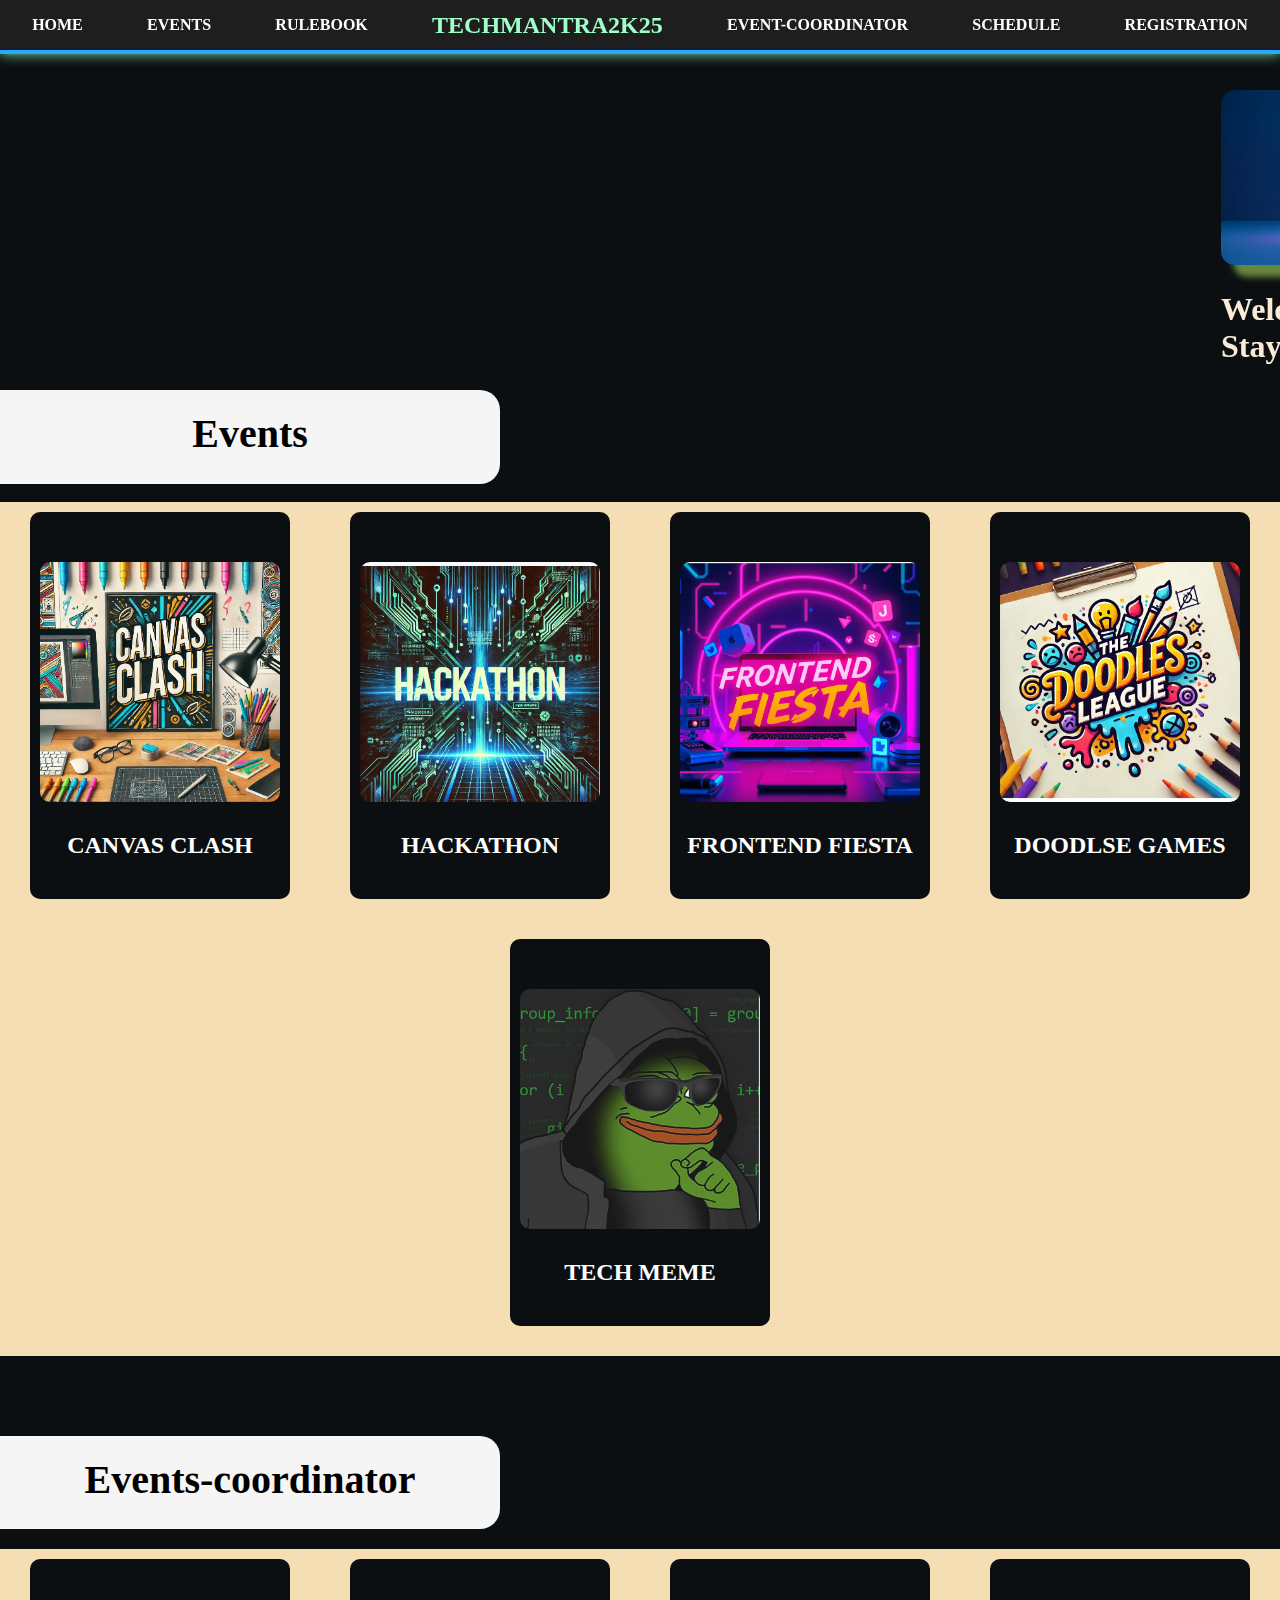
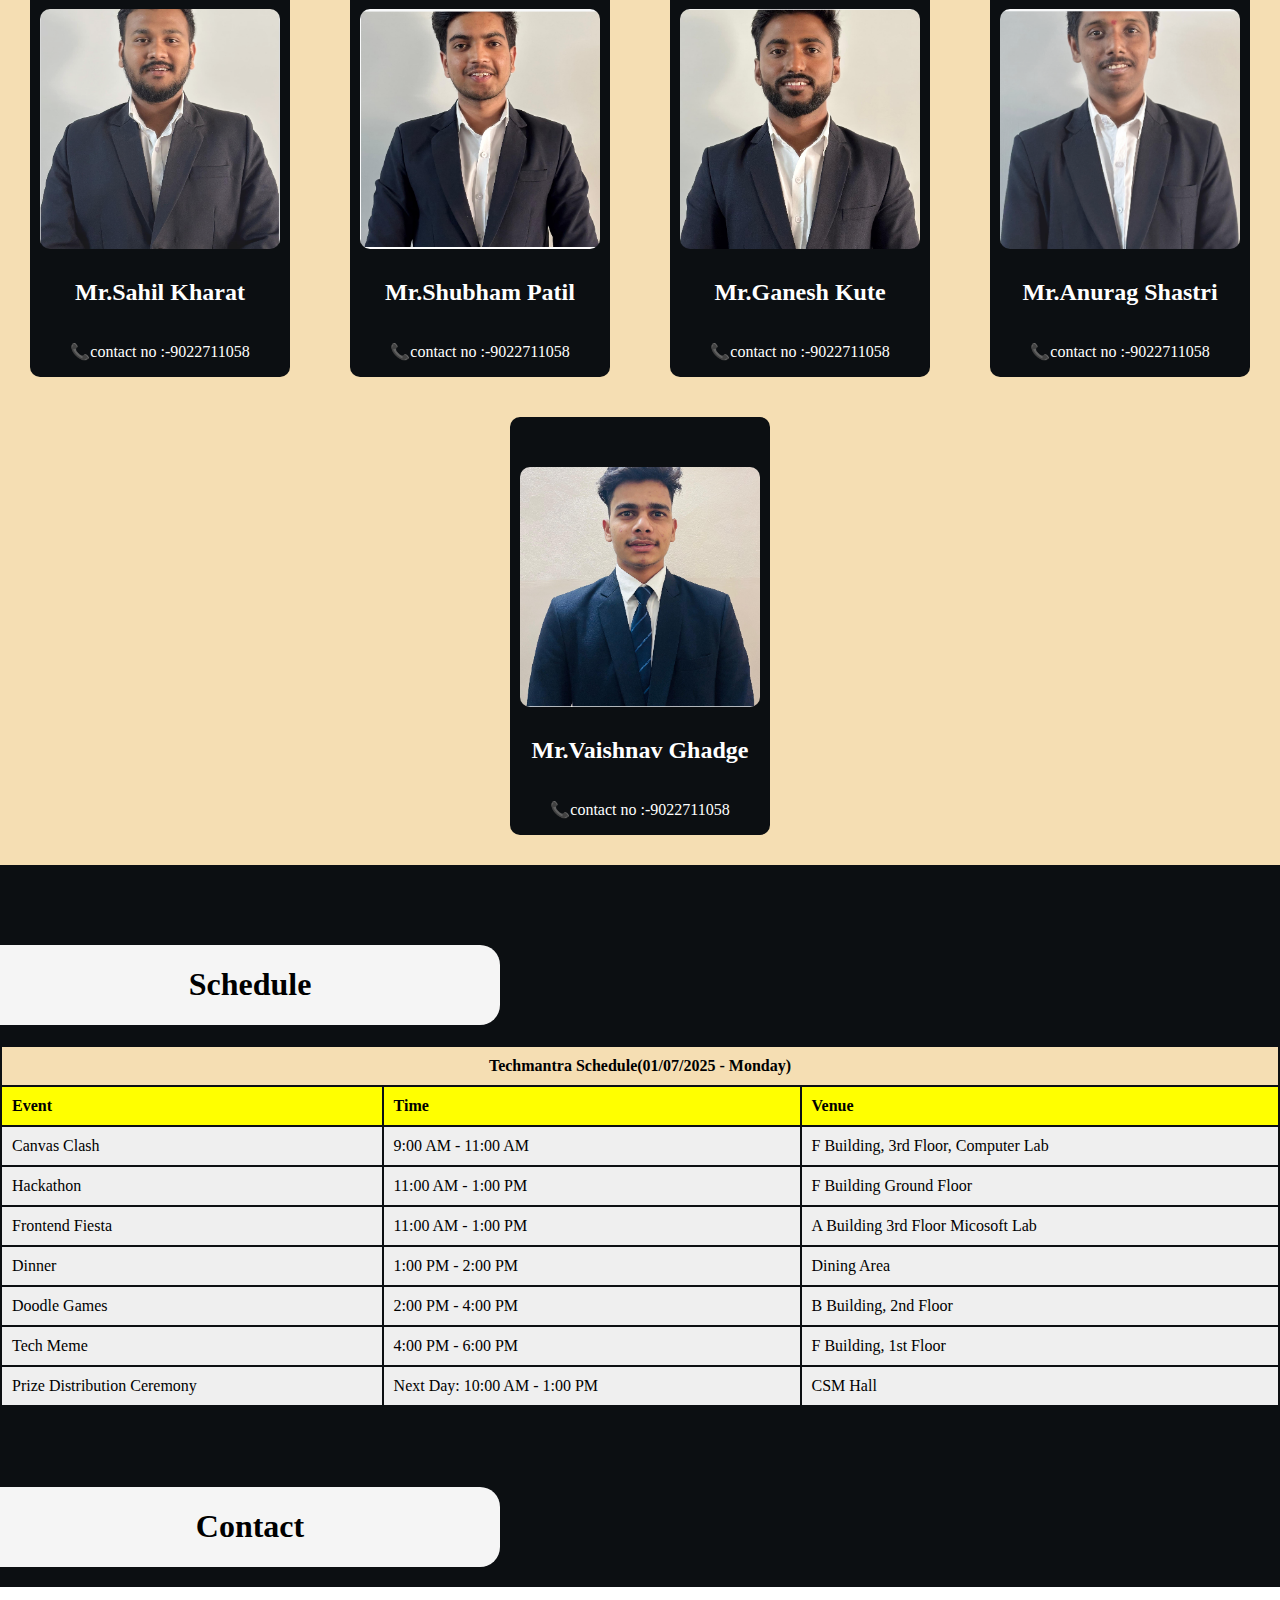
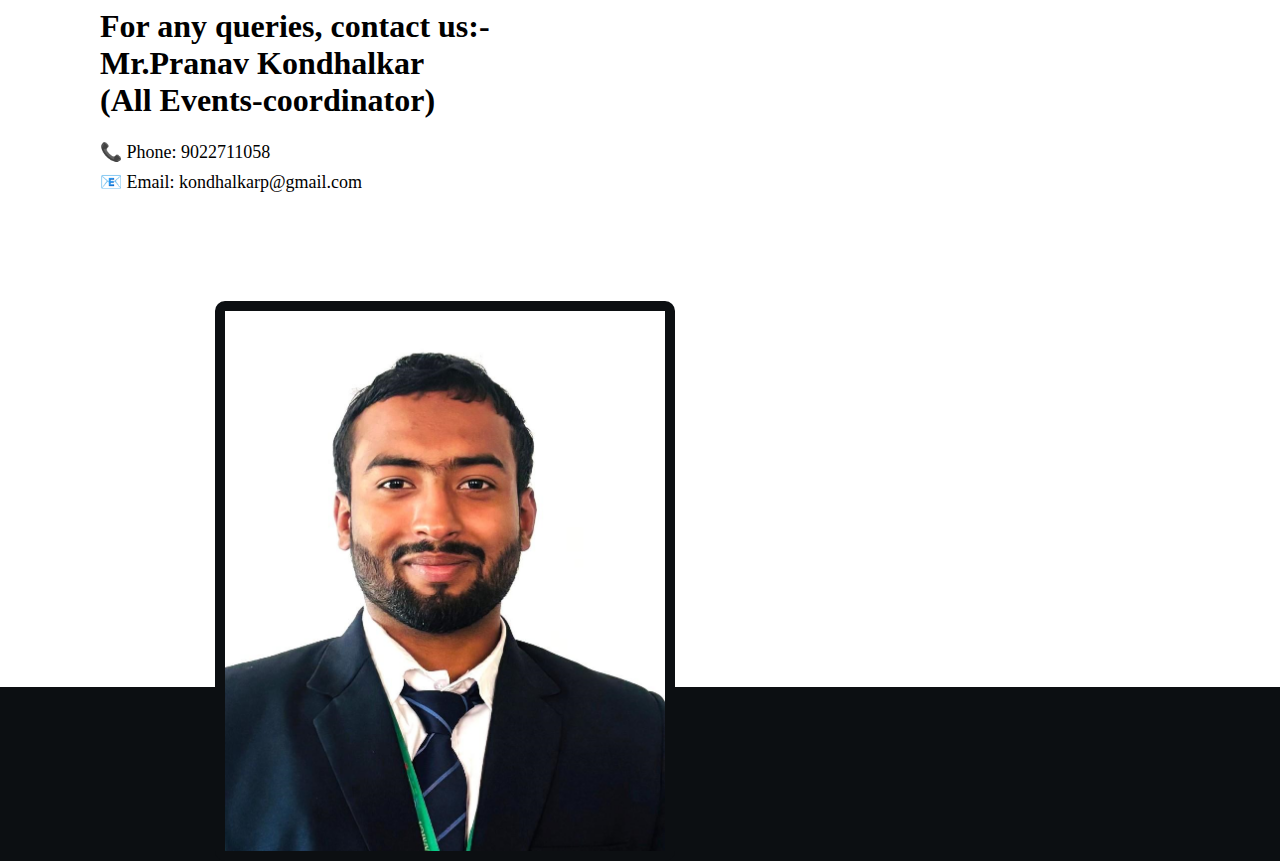
<file: index.html>
<!DOCTYPE html>
<html lang="en">
  <head>
    <meta charset="UTF-8" />
    <meta name="viewport" content="width=device-width, initial-scale=1.0" />
    <title>Techmantra</title>
    <link rel="stylesheet" href="techmantra.css" />
  </head>
  <body>
    <header>
      <nav>
        <a href="#">HOME</a>
        <a href="#">EVENTS</a>
        <a href="#">RULEBOOK</a>
        <a class="logo" href="#"><center>TECHMANTRA2K25</center></a>
        <a href="#">EVENT-COORDINATOR</a>
        <a href="#">SCHEDULE</a>
        <a href="registration.html">REGISTRATION</a>
      </nav>
    </header>

    <main>
      <div class="robot">
        <marquee
          class="scroll"
          behavior="scroll"
          direction="left"
          scrollamount="7">
          <img
            src="img/360_F_1004273881_5TwA1UzUr2kiQZvZGyZ1THMbn5w2vgRq.jpg"
            alt="Tech Robot"/>
          <h1>Welcome to Techmantra!<br />Stay at Zeal Institute</h1>
        </marquee>
      </div>
      <div class="Events">
        <h1>Events</h1>
      </div>
      <br />
      <div class="student">
        <div class="color">
          <div class="box1"></div>
          <div class="pratik">
             <h2>CANVAS CLASH</h2>
         </div>
        </div>
         <div class="color2">
        <div class="box2"></div>
        <div class="om">
          <h2>HACKATHON</h2>
          </div>
        </div>
        <div class="color3">
        <div class="box3"></div>
        <div class="vijay">
          <h2>FRONTEND FIESTA</h2></div>
        </div>
        <div class="color4">
        <div class="box4"></div>
        <div class="jay">
          <h2>DOODLSE GAMES</h2></div>
        </div>
        <div class="color5">
        <div class="box5"></div>
        <div class="manu">
          <h2>TECH MEME</h2></div>
        </div>
      </div>
      <div class="Events-co">
        <h1>Events-coordinator</h1>
      </div>
       <div class="student1">
        <div class="color11">
          <div class="box11"></div>
          <div class="s1">
             <h2>Mr.Sahil Kharat</h2>
         </div>
         <div class="p1">
            <p>📞contact no :-9022711058</p>
         </div>
        </div>
         <div class="color12">
        <div class="box12"></div>
        <div class="s2">
          <h2>Mr.Shubham Patil</h2>
          </div>
          <div class="p1">
            <p>📞contact no :-9022711058</p>
         </div>  
        </div>
        <div class="color13">
        <div class="box13"></div>
        <div class="s3">
          <h2>Mr.Ganesh Kute</h2></div>
          <div class="p1">
            <p>📞contact no :-9022711058</p>
         </div>
        </div>
        <div class="color14">
        <div class="box14"></div>
        <div class="s4">
          <h2>Mr.Anurag Shastri</h2></div>
          <div class="p1">
            <p>📞contact no :-9022711058</p>
         </div>
        </div>
        <div class="color15">
        <div class="box15"></div>
        <div class="s5">
          <h2>Mr.Vaishnav Ghadge</h2></div>
          <div class="p1">
            <p>📞contact no :-9022711058</p>
         </div>
        </div>
      </div>
      <div class="Schedul">
        <h1>Schedule</h1>
      </div>
  <table>
    <tr class="header">
        <th colspan="3" style="background-color: wheat; font-weight: bold;"><center>Techmantra Schedule(01/07/2025 - Monday)</center></th></tr></style></>
    </tr>
    <tr>
      <th>Event</th>
      <th>Time</th>
      <th>Venue</th>
    </tr>
    <tr>
      <td>Canvas Clash</td>
      <td>9:00 AM - 11:00 AM</td>
      <td>F Building, 3rd Floor, Computer Lab</td>
    </tr>
    <tr>
      <td>Hackathon</td>
      <td>11:00 AM - 1:00 PM</td>
      <td>F Building Ground Floor</td>
    </tr>
    <tr>
      <td>Frontend Fiesta</td>
      <td>11:00 AM - 1:00 PM</td>
      <td>A Building 3rd Floor Micosoft Lab</td>
    </tr>
    <tr>
      <td>Dinner</td>
      <td>1:00 PM - 2:00 PM</td>
      <td>Dining Area</td>
    </tr>
    <tr>
      <td>Doodle Games</td>
      <td>2:00 PM - 4:00 PM</td>
      <td>B Building, 2nd Floor</td>
    </tr>
    <tr>
      <td>Tech Meme</td>
      <td>4:00 PM - 6:00 PM</td>
      <td>F Building, 1st Floor</td>
    </tr>
    <tr>
      <td>Prize Distribution Ceremony</td>
      <td>Next Day: 10:00 AM - 1:00 PM</td>
      <td>CSM Hall</td>
    </tr>
  </table>
   <div class="contact">
        <h1>Contact</h1>
      </div>
      <div class="contact-info">
        <div class="left">
          <h1>For any queries, contact us:-<br> Mr.Pranav Kondhalkar<br>(All Events-coordinator)</h1>
          <p>📞 Phone: 9022711058</p>
          <p>📧 Email: kondhalkarp@gmail.com</p><div class="email"></div>
        </div>
        <div class="boxlast">
        <div>
        <div class="last"></div>
          <h2></h2></div>
    
    </div>
      
      </div>
    </main>
  </body>
</html>
</file>
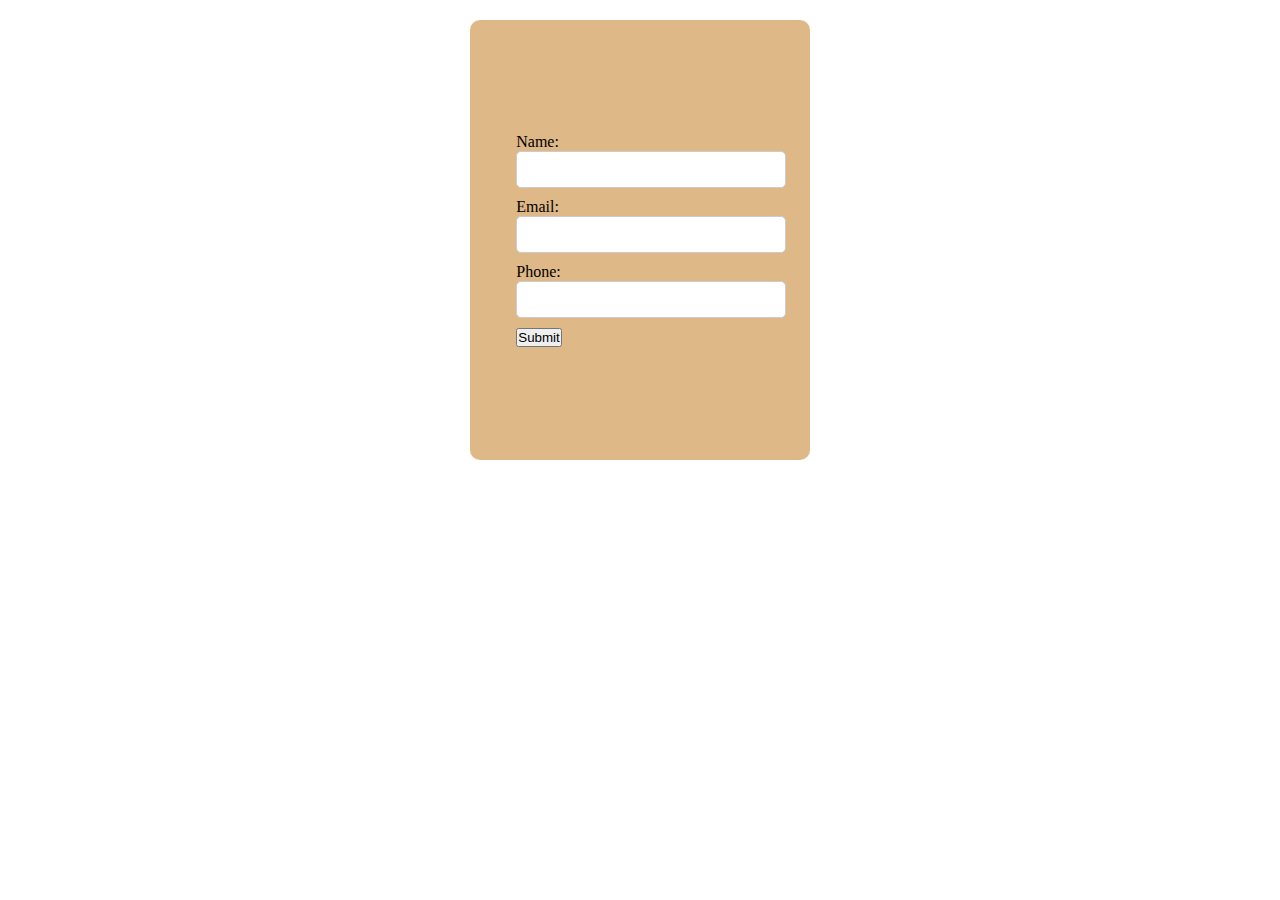
<file: registration.html>
<!DOCTYPE html>
<html lang="en">
<head>
    <meta charset="UTF-8">
    <meta name="viewport" content="width=device-width, initial-scale=1.0">
    <title>Document</title>
    <link rel="stylesheet" href="from.css">
</head>
<body>
    <div class="form">
        <form>
            <label for="name">Name:</label>
            <input type="text" id="name" name="name" required><br>

            <label for="email">Email:</label>
            <input type="email" id="email" name="email" required><br>

            <label for="phone">Phone:</label>
            <input type="tel" id="phone" name="phone" required><br> 

            <button type="submit">Submit</button>
        </form> 
        </div>
</body>
</html>
</file>
<file: techmantra.css>
body {
  margin: 0;
  padding: 0;
  background: #0c0f12;

}

nav {
  background-color: #1e1e1e;
  padding: 10px 20px;
  border-bottom: 4px solid #25a8ff;
  box-shadow: #7be6a4 0px 0px 12px;
  display: flex;
  justify-content: space-around;
  align-items: center;
  padding: 0;
  margin: 0;
  height: 50px;
  width: 100%;
  position: fixed;
  z-index: 1;

}

nav a {
  text-decoration: none;
  color: #fff;
  font-weight: bold;
  transition: color 0.3s;

}

nav a:hover {
  color: #9effc9;
}

nav .logo {
  font-size: 24px;
  font-weight: bold;
  color: #9effc9;
}

.robot {
  text-align: center;
  padding-top: 20px;
  color: antiquewhite;
}

.robot img {
  margin-top: 70px;
  width: 300px;
  border-radius: 14px;
  box-shadow: 12px 12px 6px rgba(193, 255, 101, 0.5);
}
.container {
  display: flex;
  justify-content: center;
  align-items: center; 
  flex-wrap: wrap;
  /* margin: 20px 20px 20px 20px; */
  width: 100%;
  height: auto;
  background-color: wheat;
  /* border-radius: 20px; */
}
.Events{
    background-color: whitesmoke;
    width: 500px;
    display: flex;
    justify-content: center;
    align-items: center;
    border-radius: 0px 20px 20px 0px;
}
.Events h1 {
  display: flex;
  flex-wrap: wrap;
  justify-content: center;
  align-items: center;
  font-weight: bold;
  margin-top: 20px;
  font-family: 'Times New Roman', Times, serif;
  font-size: 40px;
}

.Events-co{
     background-color: whitesmoke;
    width: 500px;
    display: flex;
    justify-content: center;
    align-items: center;
    border-radius: 0px 20px 20px 0px;
    margin-top: 80px;

}
.Events-co h1 {
  display: flex;
  flex-wrap: wrap;
  justify-content: center;
  align-items: center;
  font-weight: bold;
  margin-top: 20px;
  font-family: 'Times New Roman', Times, serif;
  font-size: 40px;
}
.student{
  display: flex;
  justify-content: center;
  align-items: center; 
  flex-wrap: wrap;
  /* margin: 20px 20px 20px 20px; */
  width: 100%;
  height: auto;
  background-color: wheat;
  justify-content: space-around;

}
.box1 {
  background-color: #1e1e1e;
  color: #fff;
  padding: 20px;
  margin: 10px;
  border-radius: 10px;
  height: 200px;
  width: 200px;
  margin-top: 50px;
  background-image: url("img/Screenshot\ 2025-06-30\ 210116.png");
  background-size: cover;
  background-position: center;
}
.box1:hover {
  transform: rotate(360deg);
  transition: 2s;
}
.box2{
    background-color: #1e1e1e;
  color: #fff;
  padding: 20px;
  margin: 10px;
  border-radius: 10px;
  height: 200px;
  width: 200px;
  margin-top: 50px;
  background-image: url("img/Screenshot\ 2025-06-30\ 210132.png");
 background-size: cover;
 background-position: center;
}
.box2:hover {
   transform: rotate(360deg);
  transition: 2s;
}
.box3{
    background-color: #1e1e1e;
  color: #fff;
  padding: 20px;
  margin: 10px;
  border-radius: 10px;
  height: 200px;
  width: 200px;
  margin-top: 50px;
    background-image: url("img/Screenshot\ 2025-06-30\ 210148.png");
 background-size: cover;
 background-position: center;
}
.box3:hover {
  transform: rotate(360deg);
  transition: 2s;
}
.box4{
    background-color: #1e1e1e;
  color: #fff;
  padding: 20px;
  margin: 10px;
  border-radius: 10px;
  height: 200px;
  width: 200px;
  margin-top: 50px;
    background-image: url("img/Screenshot\ 2025-06-30\ 210201.png");
 background-size: cover;
 background-position: center;
}
.box4:hover {
   transform: rotate(360deg);
  transition: 2s;
}
.box5{
  background-color: #1e1e1e;
  color: #fff;
  padding: 20px;
  margin: 10px;
  border-radius: 10px;
  height: 200px;
  width: 200px;
  margin-top: 50px;
    background-image: url("img/Screenshot\ 2025-06-30\ 210310.png");
 background-size: cover;
 background-position: center;
}
.box5:hover {
  transform: rotate(360deg);
  transition: 2s;
}
.color{
    background-color: #0c0f12;
    margin-top: 10px;
    margin-bottom: 30px;
    border-radius: 10px;
}
.pratik{
    color: #fff;
    display: flex;
    justify-content: center;
    align-items: center;
    margin-bottom: 20px;
}
.color1{
    background-color: #0c0f12;
    margin-top: 10px;
    margin-bottom: 30px;
    border-radius: 10px;
}
.om{
    color: #fff;
    display: flex;
    justify-content: center;
    align-items: center;
    margin-bottom: 20px;
}
.color2{
    background-color: #0c0f12;
    margin-top: 10px;
    margin-bottom: 30px;
    border-radius: 10px;
}
.vijay{
    color: #fff;
    display: flex;
    justify-content: center;
    align-items: center;
    margin-bottom: 20px;
}
.color3{
    background-color: #0c0f12;
    margin-top: 10px;
    margin-bottom: 30px;
    border-radius: 10px;
}
.jay{
    color: #fff;
    display: flex;
    justify-content: center;
    align-items: center;
    margin-bottom: 20px;
}
.color4{
    background-color: #0c0f12;
    margin-top: 10px;
    margin-bottom: 30px;
    border-radius: 10px;
}
.manu{
    color: #fff;
    display: flex;
    justify-content: center;
    align-items: center;
    margin-bottom: 20px;
}
.color5{
    background-color: #0c0f12;
    margin-top: 10px;
    margin-bottom: 30px;
    border-radius: 10px;
}
.student1{
  display: flex;
  justify-content: center;
  align-items: center; 
  flex-wrap: wrap;
  width: 100%;
  height: auto;
  background-color: wheat;
  justify-content: space-around;
  margin-top: 20px;
}
.box11 {
  background-color: #1e1e1e;
  color: #fff;
  padding: 20px;
  margin: 10px;
  border-radius: 10px;
  height: 200px;
  width: 200px;
  margin-top: 50px;
  background-image: url("img/Screenshot\ 2025-06-30\ 221416.png");
  background-size: cover;
  background-position: center;
}
.box11:hover {
  transform: scale(1.3);
  transition: 2s;
}
.box12{
    background-color: #1e1e1e;
  color: #fff;
  padding: 20px;
  margin: 10px;
  border-radius: 10px;
  height: 200px;
  width: 200px;
  margin-top: 50px;
  background-image: url("img/Screenshot\ 2025-06-30\ 221403.png");
 background-size: cover;
 background-position: center;
}
.box12:hover {
  transform: scale(1.3);
  transition: 2s;
}
.box13{
    background-color: #1e1e1e;
  color: #fff;
  padding: 20px;
  margin: 10px;
  border-radius: 10px;
  height: 200px;
  width: 200px;
  margin-top: 50px;
    background-image: url("img/Screenshot\ 2025-06-30\ 221351.png");
 background-size: cover;
 background-position: center;
}
.box13:hover {
  transform: scale(1.3);
  transition: 2s;
}
.box14{
    background-color: #1e1e1e;
  color: #fff;
  padding: 20px;
  margin: 10px;
  border-radius: 10px;
  height: 200px;
  width: 200px;
  margin-top: 50px;
    background-image: url("img/Screenshot\ 2025-06-30\ 221303.png");
 background-size: cover;
 background-position: center;
}
.box14:hover {
  transform: scale(1.3);
  transition: 2s;
}
.box15{
  background-color: #1e1e1e;
  color: #fff;
  padding: 20px;
  margin: 10px;
  border-radius: 10px;
  height: 200px;
  width: 200px;
  margin-top: 50px;
    background-image: url("img/Screenshot\ 2025-06-30\ 221251.png");
 background-size: cover;
 background-position: center;
}
.box15:hover {
  transform: scale(1.3);
  transition: 2s;
}
.color11{
    background-color: #0c0f12;
    margin-top: 10px;
    margin-bottom: 30px;
    border-radius: 10px;
}
.s1{
    color: #fff;
    display: flex;
    justify-content: center;
    align-items: center;
    /* margin-bottom: 20px; */
}
.color12{
    background-color: #0c0f12;
    margin-top: 10px;
    margin-bottom: 30px;
    border-radius: 10px;
}
.s2{
    color: #fff;
    display: flex;
    justify-content: center;
    align-items: center;
    /* margin-bottom: 20px; */
}
.color13{
    background-color: #0c0f12;
    margin-top: 10px;
    margin-bottom: 30px;
    border-radius: 10px;
}
.s3{
    color: #fff;
    display: flex;
    justify-content: center;
    align-items: center;
    /* margin-bottom: 20px; */
}
.color14{
    background-color: #0c0f12;
    margin-top: 10px;
    margin-bottom: 30px;
    border-radius: 10px;
}
.s4{
    color: #fff;
    display: flex;
    justify-content: center;
    align-items: center;
    /* margin-bottom: 20px; */
}
.color14{
    background-color: #0c0f12;
    margin-top: 10px;
    margin-bottom: 30px;
    border-radius: 10px;
}
.s5{
    color: #fff;
    display: flex;
    justify-content: center;
    align-items: center;
    /* margin-bottom: 20px; */
}
.color15{
    background-color: #0c0f12;
    margin-top: 10px;
    margin-bottom: 30px;
    border-radius: 10px;
}
.p1{
    color: #fff;
    display: flex;
    justify-content: center;
    align-items: center;
    /* margin-bottom: 50px; */
}
.Schedul{
    background-color: whitesmoke;
    width: 500px;
    display: flex;
    justify-content: center;
    align-items: center;
    border-radius: 0px 20px 20px 0px;
    margin-top: 80px;
}

table {
  width: 100%;
  margin-top: 20px;
}

th, td {
  padding: 10px;
  text-align: left;
}

th {
  background-color: yellow;
}
td{
    background-color: #efefef;
}
.contact{
    background-color: whitesmoke;
    width: 500px;
    display: flex;
    justify-content: center;
    align-items: center;
    border-radius: 0px 20px 20px 0px;
    margin-top: 80px;
}
 .contact-info {
  display: flex;
  justify-content: center;
  align-items: center;
  margin-top: 20px;
  gap: 50px;
  width: 100%;
  height: 700px;
  flex-wrap: wrap;
  background-color: #fff;
}

.left {
  flex: 1;
  min-width: 280px;
  margin-left: 100px;
}

.left h2 {
  font-size: 24px;
  font-weight: bold;
  margin-bottom: 20px;
}

.left p {
  font-size: 18px;
  margin: 8px 0;
}
.boxlast{
  color: #fff;
  padding: 20px;
  margin: 10px;
  border-radius: 10px;
  height: 500px;
  width: 400px;
  margin-top: 50px;
  margin-right: 400px;
  border: #0c0f12 10px solid;
background-image: url("img/pranav.png");
 background-size: cover;
 background-position: center;
}
last{
    color: #fff;
    display: flex;
    justify-content: center;
    align-items: center;
    margin-right: 100px;
}
p1{
    color: #fff;
    display: flex;
    justify-content: center;
    align-items: center;
}
</file>
<file: from.css>
*{
  margin: 0;
  padding: 0;
  /* background: #0c0f12; */
  }
 .form{
        display: flex;
        flex-direction: column;
        align-items: center;
        justify-content: center;
        padding: 20px;
        background-color:burlywood;
        border-radius: 10px;
        width: 300px;
        height: 400px;
        margin: 20px auto;
     }
     .form input{
        width: 100%;
        padding: 10px;
        margin-bottom: 10px;
        border-radius: 5px;
        border: 1px solid #ccc;
     }
</file>
